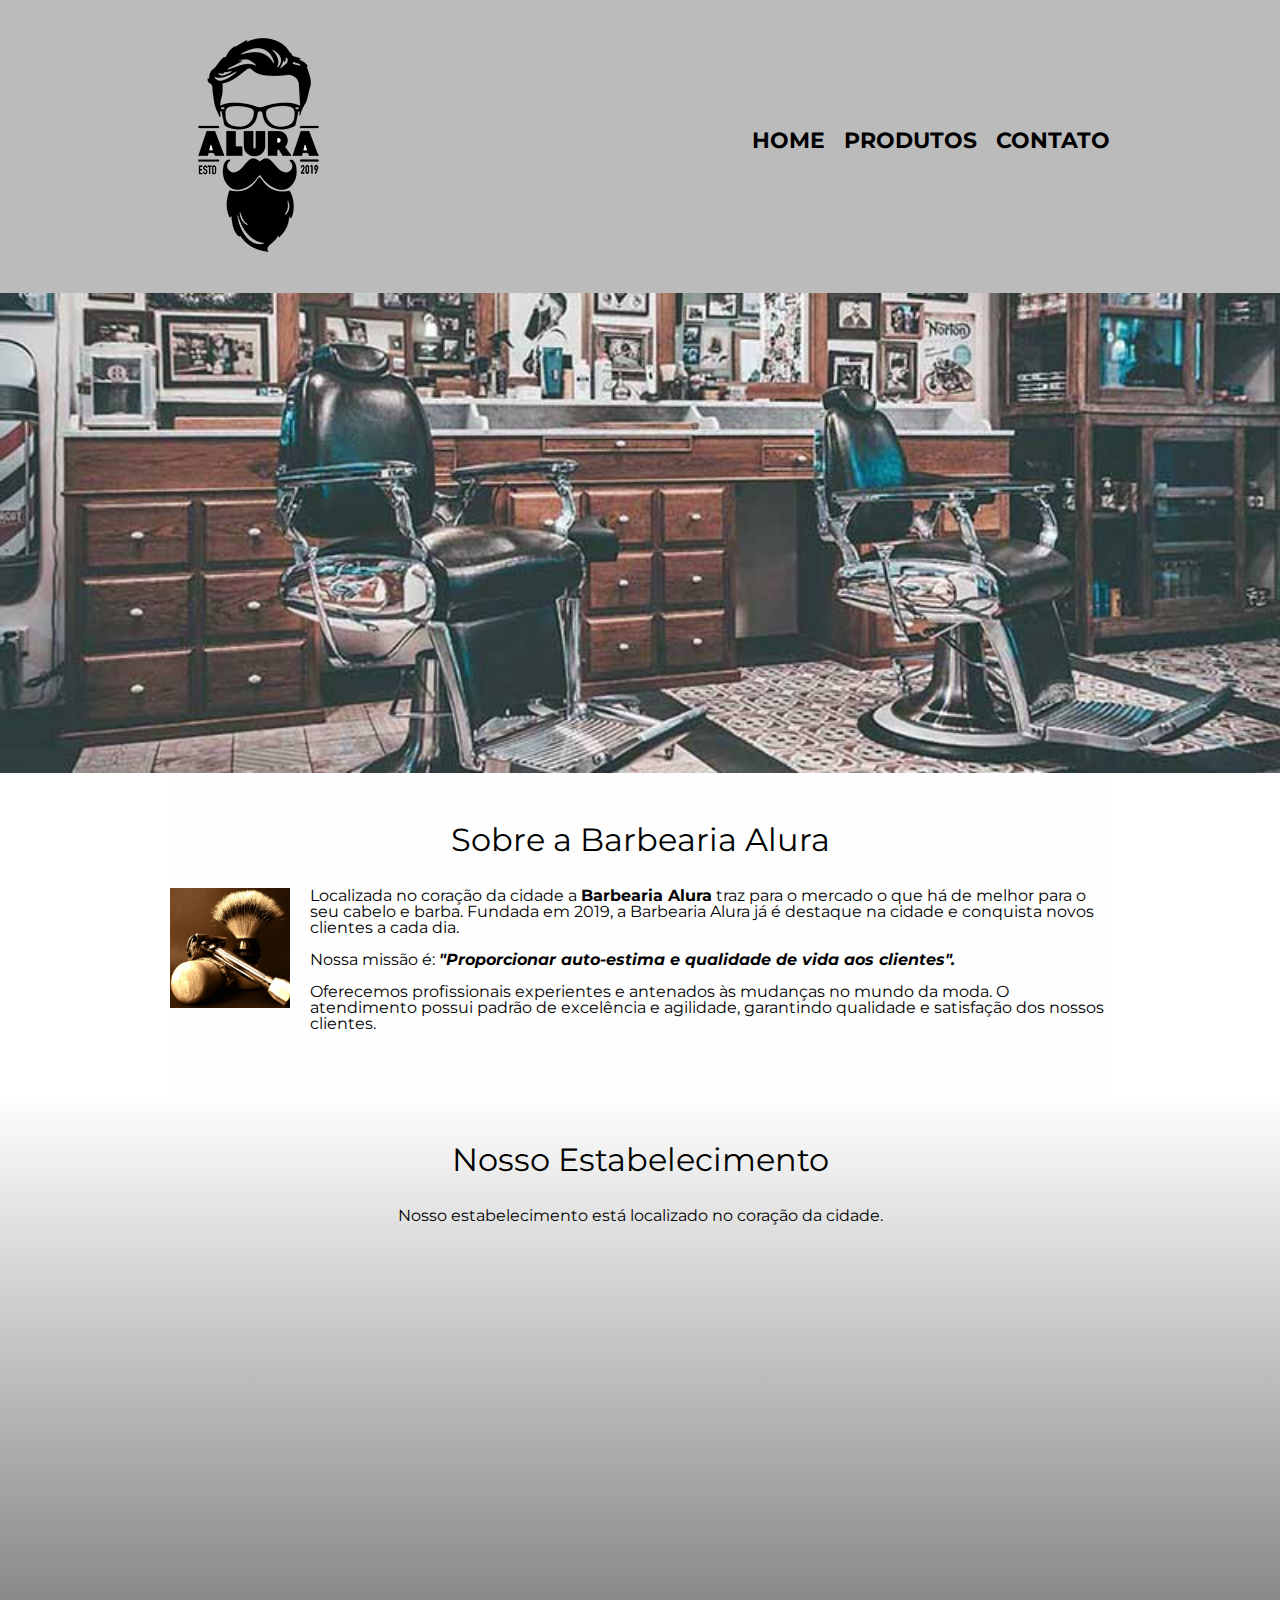
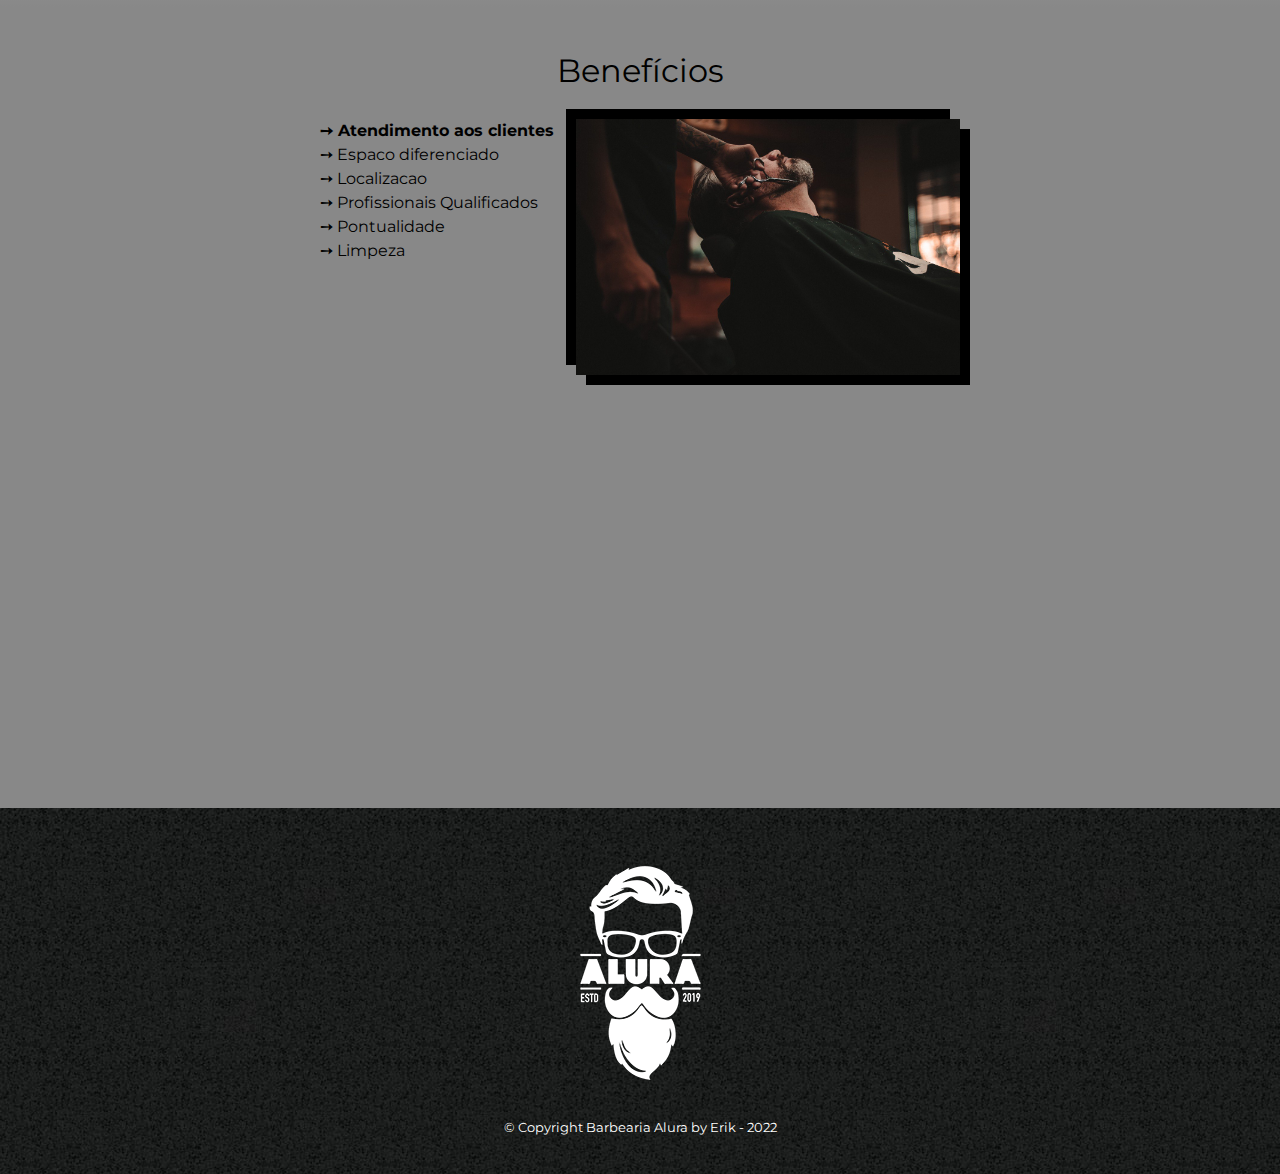
<file: index.html>
<!DOCTYPE html>
<html lang="pt-br">
<head>
    <meta charset="UTF-8">
    <meta http-equiv="X-UA-Compatible" content="IE=edge">
    <meta name="viewport" content="width=device-width, initial-scale=1.0">
    <title>Barbearia Alura</title>
    <link rel="stylesheet" href="reset.css">
    <link rel="stylesheet" href="style.css">
    <link href="https://fonts.googleapis.com/css2?family=Montserrat&display=swap" rel="stylesheet">

</head>
<body>
    <header>
        <div class="caixa">
            <h1><img src="./img/logo.png" alt="Logo da Barbearia Alura"></h1>
            <nav>
                <ul>
                    <li><a href="index.html">Home</a></li>
                    <li><a href="produtos.html">Produtos</a></li>
                    <li><a href="contato.html">Contato</a></li>
                </ul>
            </nav>
        </div>
    </header>

    <img class="banner" src="./img/banner.jpg" alt="imagem">    
    
    <main>
        <section class="principal">
            <h2 class="titulo_principal">Sobre a Barbearia Alura</h2>

            <img class="utensilios" src="./img/utensilios.jpg" alt="Utensilios de um barbeiro">

            <p>
                
                Localizada no coração da cidade a <strong>Barbearia Alura</strong> traz para o mercado o que há de melhor para o seu cabelo e barba. Fundada em 2019, a Barbearia Alura já é destaque na cidade e conquista novos clientes a cada dia.
            </p>

            <p id="missao">
                Nossa missão é: <em> <strong>"Proporcionar auto-estima e qualidade de vida aos clientes".
                </strong> </em>

            </p>
            <p>
                Oferecemos profissionais experientes e antenados às mudanças no mundo da moda. O atendimento possui padrão de excelência e agilidade, garantindo qualidade e satisfação dos nossos clientes.
            </p>
        </section>

        <section class="mapa">
            <h3 class="titulo_principal">Nosso Estabelecimento</h3>
            <p>Nosso estabelecimento está localizado no coração da cidade.</p>
            <div class="mapa_conteudo">
                <iframe src="https://www.google.com/maps/embed?pb=!1m18!1m12!1m3!1d29256.852379220898!2d-46.67100175324803!3d-23.564616515956164!2m3!1f0!2f0!3f0!3m2!1i1024!2i768!4f13.1!3m3!1m2!1s0x94ce59541c6c79c3%3A0x36b90a85f0f8cb33!2sGrupo%20Alura!5e0!3m2!1spt-BR!2sbr!4v1667911056635!5m2!1spt-BR!2sbr" width="100%" height="300" style="border:0;" allowfullscreen="" loading="lazy" referrerpolicy="no-referrer-when-downgrade"></iframe>
            </div>
        </section>

        <section class="beneficios">
            <h3 class="titulo_principal">Benefícios</h3>

            <div class="conteudo_beneficios">
                <ul class="lista_beneficios">
                    <li class="itens">Atendimento aos clientes</li>
                    <li class="itens">Espaco diferenciado</li>
                    <li class="itens">Localizacao</li>
                    <li class="itens">Profissionais Qualificados</li>
                    <li class="itens">Pontualidade</li>
                    <li class="itens">Limpeza</li>
                </ul><img class="imagem_beneficios" src="./img/beneficios.jpg" alt="imagem de beneficios">
            </div>
            
            <div class="video">
                <iframe width="560" height="315" src="https://www.youtube.com/embed/wcVVXUV0YUY" title="YouTube video player" frameborder="0" allow="accelerometer; autoplay; clipboard-write; encrypted-media; gyroscope; picture-in-picture" allowfullscreen></iframe>
            </div>

        </section >

    </main>

    <footer>
        <img src="./img/logo-branco.png" alt="Logo da Barbearia Alura">
        <p class="copyright">&copy; Copyright Barbearia Alura by Erik - 2022</p>
    </footer>

</body>

</html>
</file>
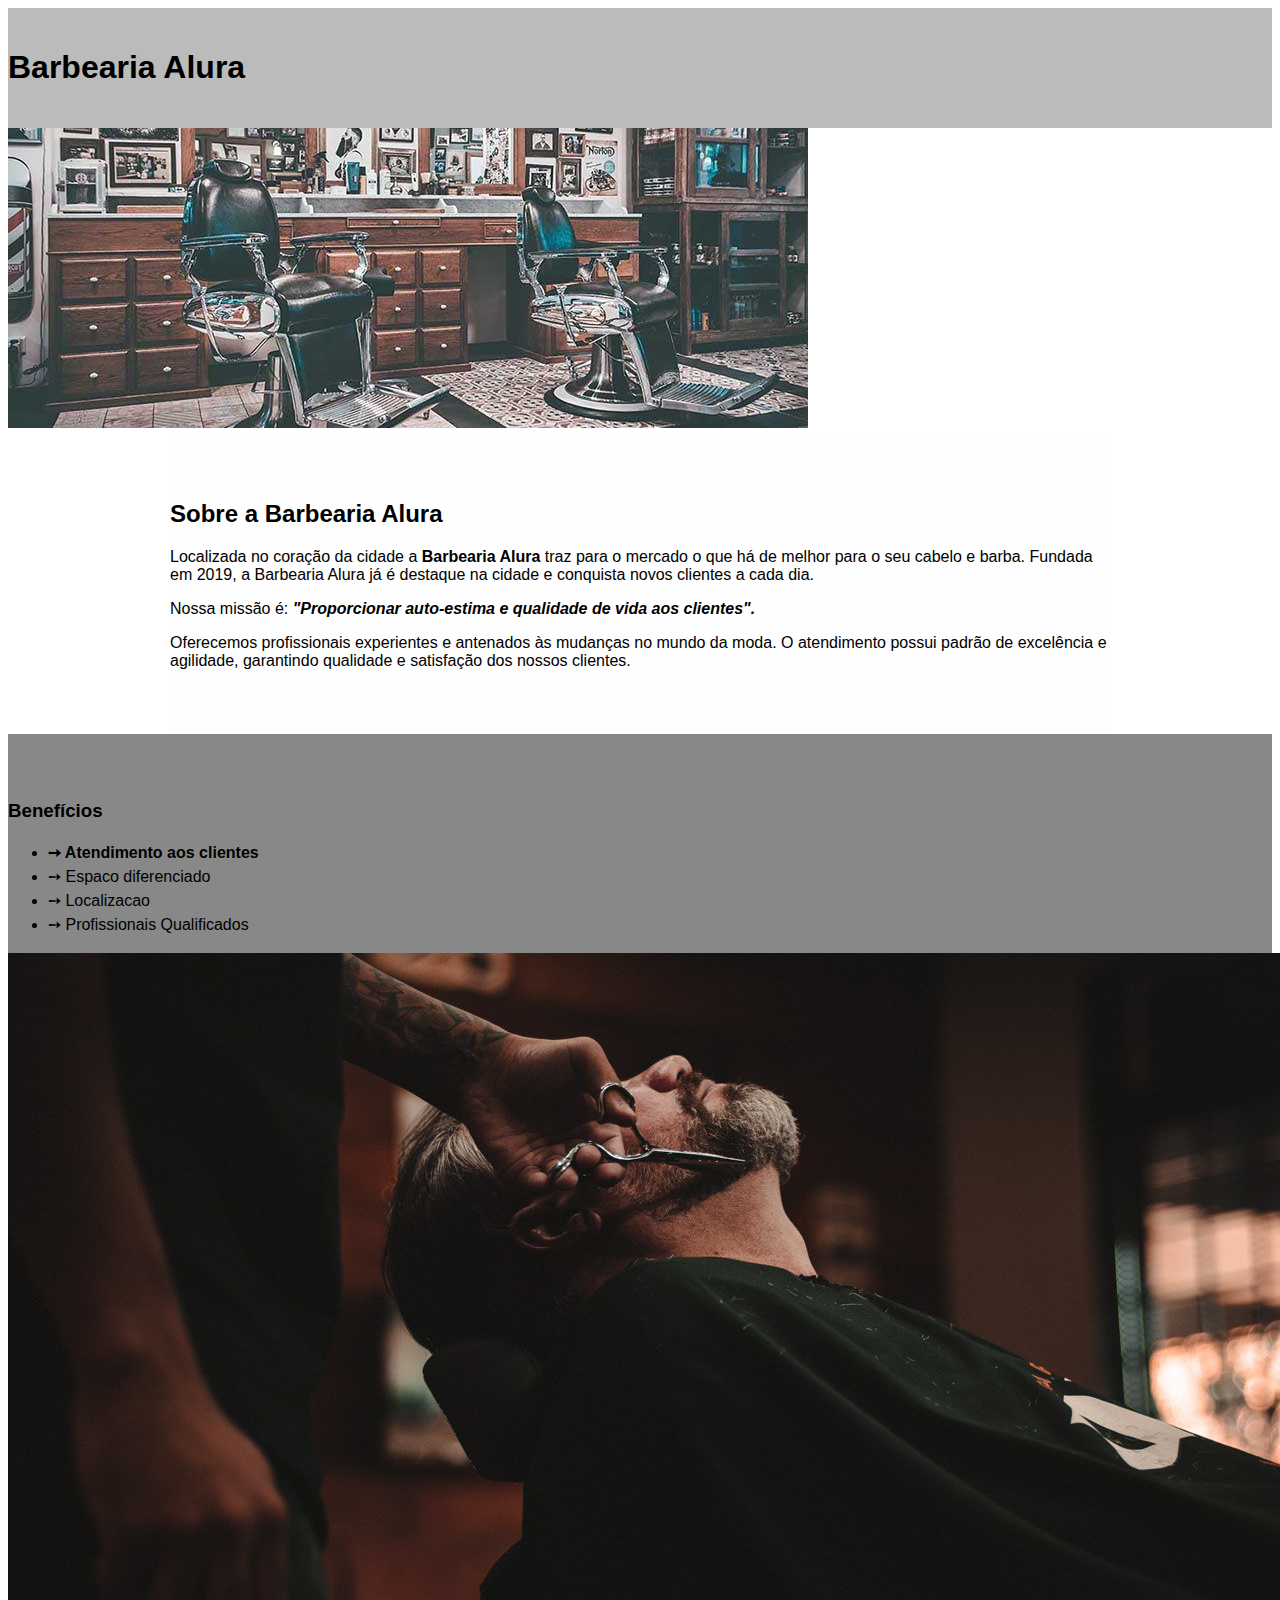
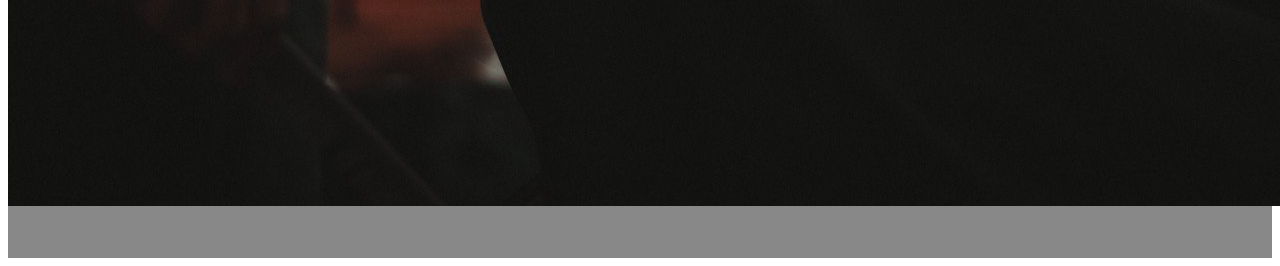
<file: Barbearia.html>
<!DOCTYPE html>
<html lang="pt-br">
    <head>
        <meta charset="UTF-8">
        <meta http-equiv="X-UA-Compatible" content="IE=edge">
        <meta name="viewport" content="width=device-width, initial-scale=1.0">
        <title>Barbearia Alura</title>
        <link rel="stylesheet" href="style.css">
    
    </head>
    <body>
        <header>
            <h1 class="">
                Barbearia Alura
            </h1>
        </header>
        <img 
        id="banner" 
        src="./img/banner.jpg" 
        alt="imagem"
        >    
        <div class="principal">
            <h2 class="titulocentralizado">Sobre a Barbearia Alura</h2>

            <p>
                
                Localizada no coração da cidade a <strong>Barbearia Alura</strong> traz para o mercado o que há de melhor para o seu cabelo e barba. Fundada em 2019, a Barbearia Alura já é destaque na cidade e conquista novos clientes a cada dia.
            </p>

            <p id="missao">
                Nossa missão é: <em> <strong>"Proporcionar auto-estima e qualidade de vida aos clientes".
                </strong> </em>

            </p>
            <p>
                Oferecemos profissionais experientes e antenados às mudanças no mundo da moda. O atendimento possui padrão de excelência e agilidade, garantindo qualidade e satisfação dos nossos clientes.
            </p>
        </div>

        <div class="beneficios">
            <h3 class="titulocentralizado">
                Benefícios
            </h3>
            <ul>
                <li class="itens">Atendimento aos clientes</li>
                <li class="itens">Espaco diferenciado</li>
                <li class="itens">Localizacao</li>
                <li class="itens">Profissionais Qualificados</li>
            </ul>
            <img 
            class="imagembeneficios"                
            src="./img/beneficios.jpg" 
            alt="imagem de beneficios">
        </div>

            
    </body>
</html>
</file>
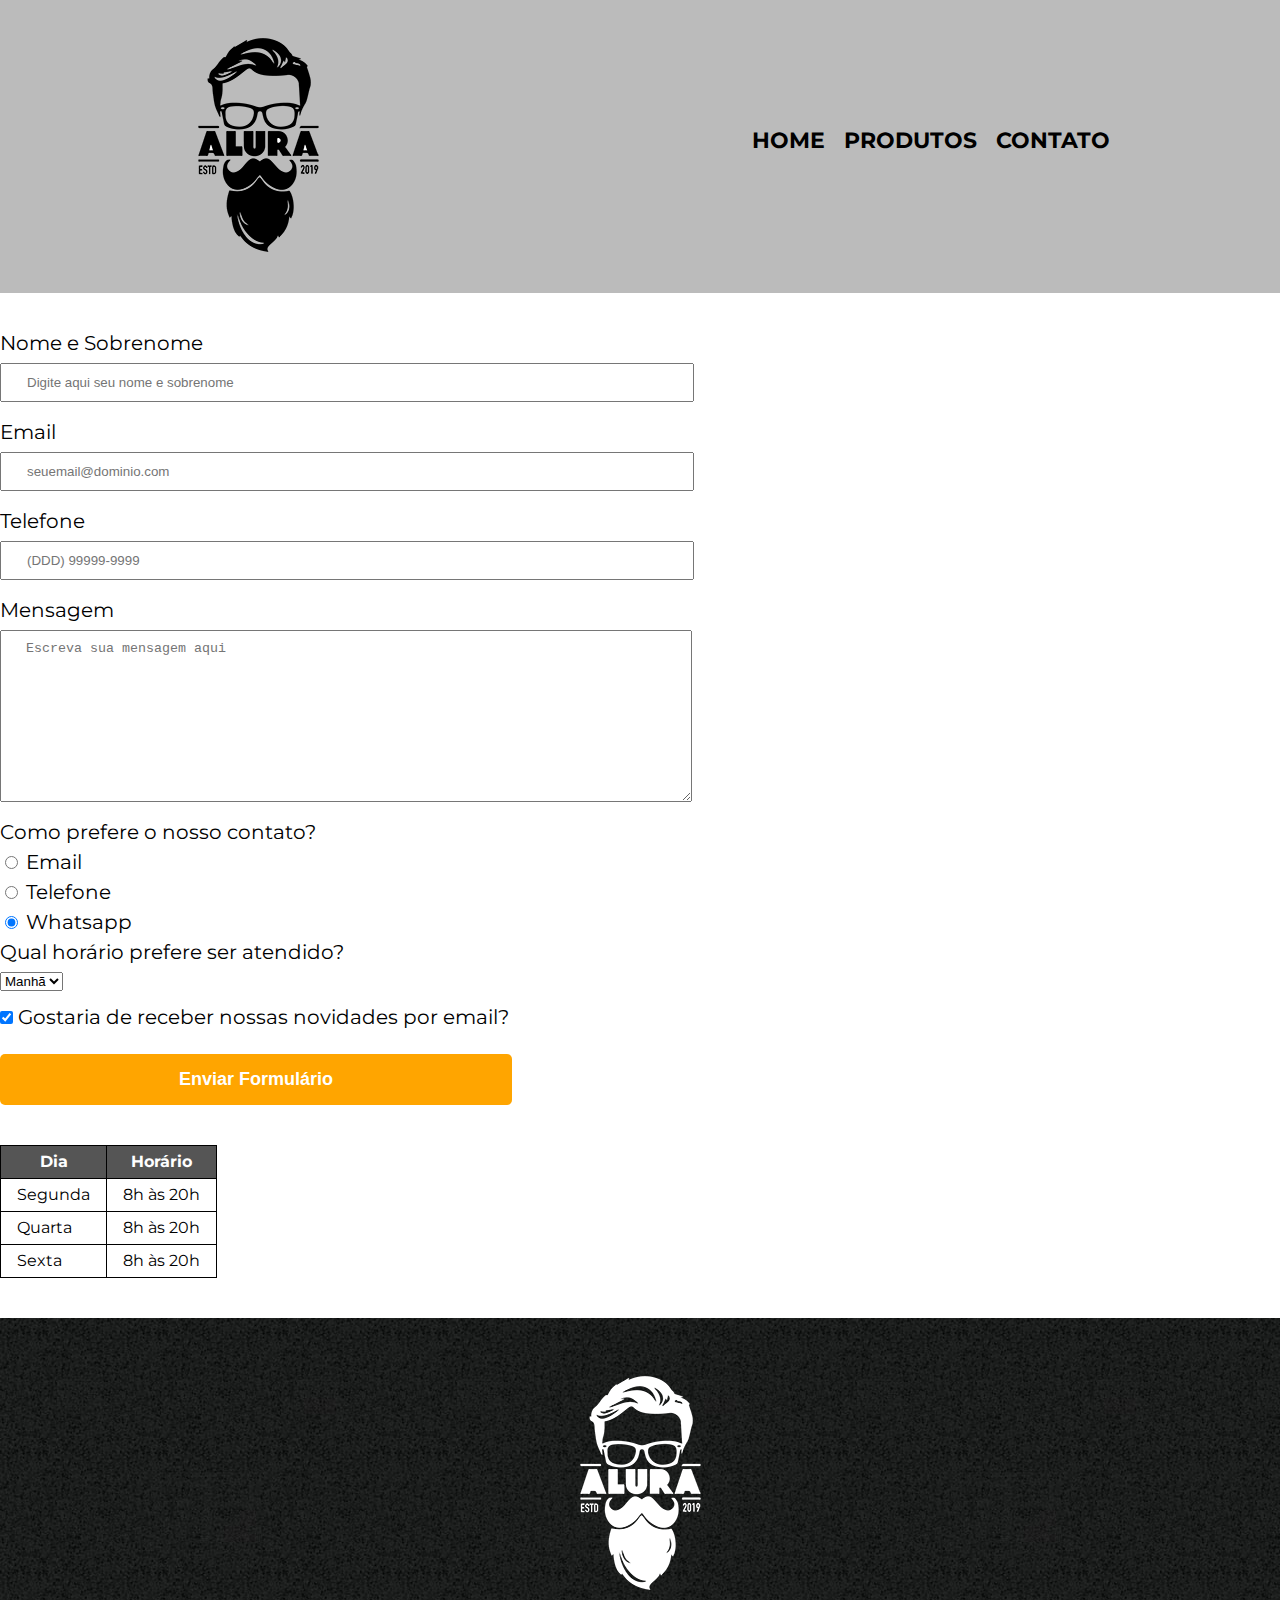
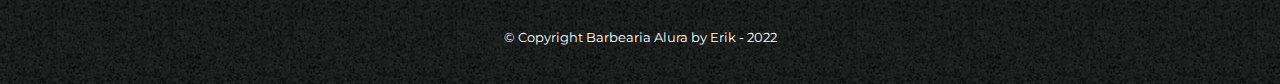
<file: contato.html>
<!DOCTYPE html>
<html lang="pt-br">
<head>
    <meta charset="UTF-8">
    <meta http-equiv="X-UA-Compatible" content="IE=edge">
    <meta name="viewport" content="width=device-width, initial-scale=1.0">
    <title>Contato - Barbearia Alura</title>
    <link rel="stylesheet" href="reset.css">
    <link rel="stylesheet" href="style.css">
    <link href="https://fonts.googleapis.com/css2?family=Montserrat&display=swap" rel="stylesheet">

</head>
<body>
    <header>
        <div class="caixa">
            <h1><img src="./img/logo.png" alt="Logo da Barbearia Alura"></h1>
            <nav>
                <ul>
                    <li><a href="index.html">Home</a></li>
                    <li><a href="produtos.html">Produtos</a></li>
                    <li><a href="contato.html">Contato</a></li>
                </ul>
            </nav>
        </div>
    </header>

    <main>
        <form action="">
            <label for="nome-sobrenome">Nome e Sobrenome</label>
            <input type="text" id="nome-sobrenome" class="input_padrao" placeholder="Digite aqui seu nome e sobrenome" required>

            <label for="email">Email</label>
            <input type="email" name="" id="email" class="input_padrao" placeholder="seuemail@dominio.com" required>

            <label for="Telefone">Telefone</label>
            <input type="tel" name="" id="Telefone" class="input_padrao" placeholder="(DDD) 99999-9999" required>

            <label for="msg">Mensagem</label>
            <textarea name="" id="msg" cols="30" rows="10" class="input_padrao" placeholder="Escreva sua mensagem aqui" required></textarea>

            <fieldset>
                <legend>Como prefere o nosso contato?</legend>

                <label for="radio-email"><input type="radio" value="email" id="radio-email" name="contato"> Email</label>

                <label for="radio-telefone"><input type="radio" value="Telefone" id="radio-telefone" name="contato"> Telefone</label>

                <label for="radio-whatsapp"><input type="radio" value="Whatsapp" id="radio-whatsapp" name="contato" checked> Whatsapp</label>
            </fieldset>
            <fieldset>
                <legend>Qual horário prefere ser atendido?</legend>

                <select name="" id="">
                    <option value="manha">Manhã</option>
                    <option value="tarde">Tarde</option>
                    <option value="noite">Noite</option>
                </select>
            </fieldset>

            <label><input type="checkbox" name="" id="" class="checkbox" checked> Gostaria de receber nossas novidades por email?</label>

            <input type="submit" value="Enviar Formulário" class="enviar">        
        </form>

        <table>
            <thead>
                <tr>
                    <th>Dia</th>
                    <th>Horário</th>
                </tr>
            </thead>

            <tbody>
                <tr>
                    <td>Segunda</td>
                    <td>8h às 20h</td>
                </tr>
                <tr>
                    <td>Quarta</td>
                    <td>8h às 20h</td>
                </tr>
                <tr>
                    <td>Sexta</td>
                    <td>8h às 20h </td>
                </tr>
            </tbody>
        </table>
    </main>

    <footer> 
        <img src="./img/logo-branco.png" alt="Logo da Barbearia Alura">
        <p class="copyright">&copy; Copyright Barbearia Alura by Erik - 2022</p>
    </footer>
</body>
</html>
</file>
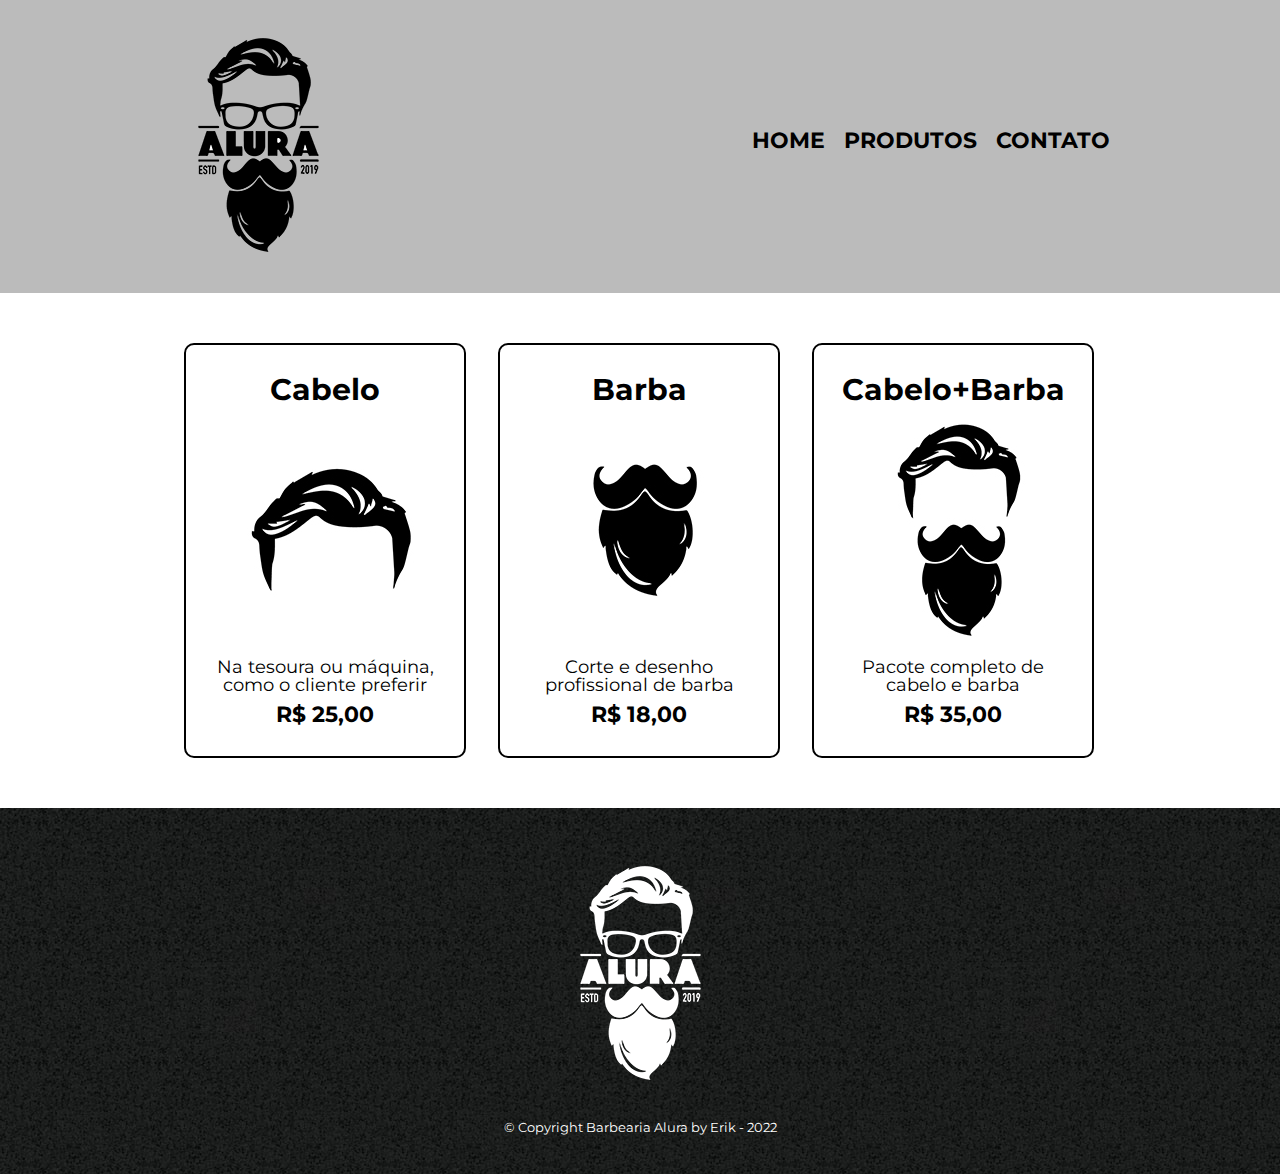
<file: produtos.html>
<!DOCTYPE html>
<html lang="pt-br">
<head>
    <meta charset="UTF-8">
    <meta http-equiv="X-UA-Compatible" content="IE=edge">
    <meta name="viewport" content="width=device-width, initial-scale=1.0">
    <title>Produtos - Barbearia Alura</title>
    <link rel="stylesheet" href="reset.css">
    <link rel="stylesheet" href="style.css">
    <link href="https://fonts.googleapis.com/css2?family=Montserrat&display=swap" rel="stylesheet">

</head>
<body>
    <header>
        <div class="caixa">
            <h1><img src="./img/logo.png" alt="Logo da Barbearia Alura"></h1>
            <nav>
                <ul>
                    <li><a href="index.html">Home</a></li>
                    <li><a href="produtos.html">Produtos</a></li>
                    <li><a href="contato.html">Contato</a></li>
                </ul>
            </nav>
        </div>
    </header>

    <main>
        <ul class="produtos">
            <li>
                <h2>Cabelo</h2>
                <img src="./img/cabelo.jpg" alt="cabelo">
                <p class="produto_descricao">Na tesoura ou máquina, como o cliente preferir</p>
                <p class="produto_preco">R$ 25,00</p>
            </li>

            <li>
                <h2>Barba</h2>
                <img src="./img/barba.jpg" alt="barba">
                <p class="produto_descricao">Corte e desenho profissional de barba</p>
                <p class="produto_preco">R$ 18,00 </p>
            </li>

            <li>
                <h2>Cabelo+Barba</h2>
                <img src="./img/cabelo+barba.jpg" alt="cabelo+barba">
                <p class="produto_descricao">Pacote completo de cabelo e barba</p>
                <p class="produto_preco">R$ 35,00</p>
            </li>
        </ul>
    </main>

    <footer>
        <img src="./img/logo-branco.png" alt="Logo da Barbearia Alura">
        <p class="copyright">&copy; Copyright Barbearia Alura by Erik - 2022</p>
    </footer>
</body>
</html>
</file>
<file: style.css>
body {
    font-family: 'Montserrat', sans-serif;
}

header {
    background: #BBBBBB;
    padding: 20px 0;
}

.caixa { 
    position: relative;
    width: 940px;
    margin: 0 auto;
}

nav {
    position: absolute;
    top: 110px;
    right: 0;
}

nav li { 
    display: inline;
    margin: 0 0 0 15px;
}

nav a {
    text-transform: uppercase;
    color: #000000;
    font-weight: bold;
    font-size: 22px;
    text-decoration: none;
    
}

nav a:hover {
    color: #C78C79;
    text-decoration: underline;
}

.produtos {
    width: 940px;
    margin: 0 auto;
    padding: 50px 0;
}

.produtos li {
    display: inline-block;
    text-align: center;
    width: 30%;
    vertical-align: top;
    margin: 0 1.5%;
    padding: 30px 20px;
    box-sizing: border-box;
    border: 2px solid #000000;
    border-radius: 10px;
}

.produtos li:hover {
    border-color: #C78C79;

}
.produtos li:active {
    border-color: #088c19;
}

.produtos h2 {
    font-size: 30px;
    font-weight: bold;
}

.produtos li:hover h2 {
    font-size: 34px;
}

.produto_descricao{
    font-size: 18px;
}

.produto_preco {
    font-size: 22px;
    font-weight: bold;
    margin-top: 10px;
}

footer {
    text-align: center;
    background: url("./img/bg.jpg");
    padding: 40px 0;
}

.copyright {
    color: #FFFFFF;
    font-size: 13px;
    margin-top: 20px;
}

main {
}

form {
    margin: 40px 0;

}

form label, 
form legend{
    display: block;
    font-size: 20px;
    margin-bottom: 10px;
}

.input_padrao {
    display:block;
    margin-bottom: 20px;
    padding: 10px 25px;
    width: 50%;
}

.checkbox {
    margin: 20px 0;
}

.enviar {
    width: 40%;
    padding: 15px 0;
    background-color: orange;
    color: white;
    font-weight: bold;
    font-size: 18px;
    border: none;
    border-radius: 5px;
    transition: 1s all;
    cursor: pointer;
}

.enviar:hover {
    background-color: darkorange;
    transform: scale(1.2);
 }

 table {
    margin: 20px 0 40px;
 }

thead {
    background-color: #555555;
    color: #FFFFFF;
    font-weight: bold;
}

th, td {
    border: 1px solid #000000;
    padding: 8px 16px;
}

/* CSS da pagina inicial */

.banner {
    width: 100%;
}

.titulo_principal {
    text-align: center;
    font-size: 2em;
    margin-bottom: 1em;
    clear: left;
}

.principal {
    padding: 3em 0;
    background-color: #FEFEFE;
    width: 940px;
    margin: 0 auto;
}

.principal p {
    margin-bottom: 1em;
}

.principal strong {
    font-weight: bold;
}

.principal em {
    font-style: italic;
}

.utensilios {
    width: 120px;    
    float: left;
    margin-right: 20px;
    margin-bottom: 20px;
}

.mapa {
    padding: 3em 0;
    background: linear-gradient(#FEFEFE, #888888);
}

.mapa_conteudo {
    width: 940px;
    margin: 0 auto; 
}

.mapa p {
    margin-bottom: 2em;
    text-align: center;
} 

.beneficios {
    padding: 3em 0;
    background-color: #888888;
}

.conteudo_beneficios {
    width: 640px;
    margin: 0 auto;
}

.lista_beneficios {
    width: 40%;
    display: inline-block;
    vertical-align: top;
}

.itens {
    line-height: 1.5;
}

.itens:first-child {
    font-weight: bold;
}

.itens:before {
    content: "\2799  ";
}

.imagem_beneficios {
    width: 60%;
    opacity: 1;
    transition: all 0.4s;
    box-shadow: 10px 10px #000000, -10px -10px #000000 ;
}

.imagem_beneficios:hover {
    opacity: 0.5;
}

.video {
    width: 560px;
    margin: 2em auto;
}

/* Responsividade do site */

@media screen and (max-width: 480px) {
    .caixa, .principal, .mapa_conteudo, .conteudo_beneficios, .video, .produtos, .produtos li {
        width: auto;
    }
    h1 {
        text-align: center;
    }
    nav {
        position: static;
        text-align: center;
    }
    .lista_beneficios, .imagem_beneficios {
        width: 100%;
        margin-bottom: 20px;
    }
    .produtos li {
        width: 90%;
        margin: 20px;
    }

}
</file>
